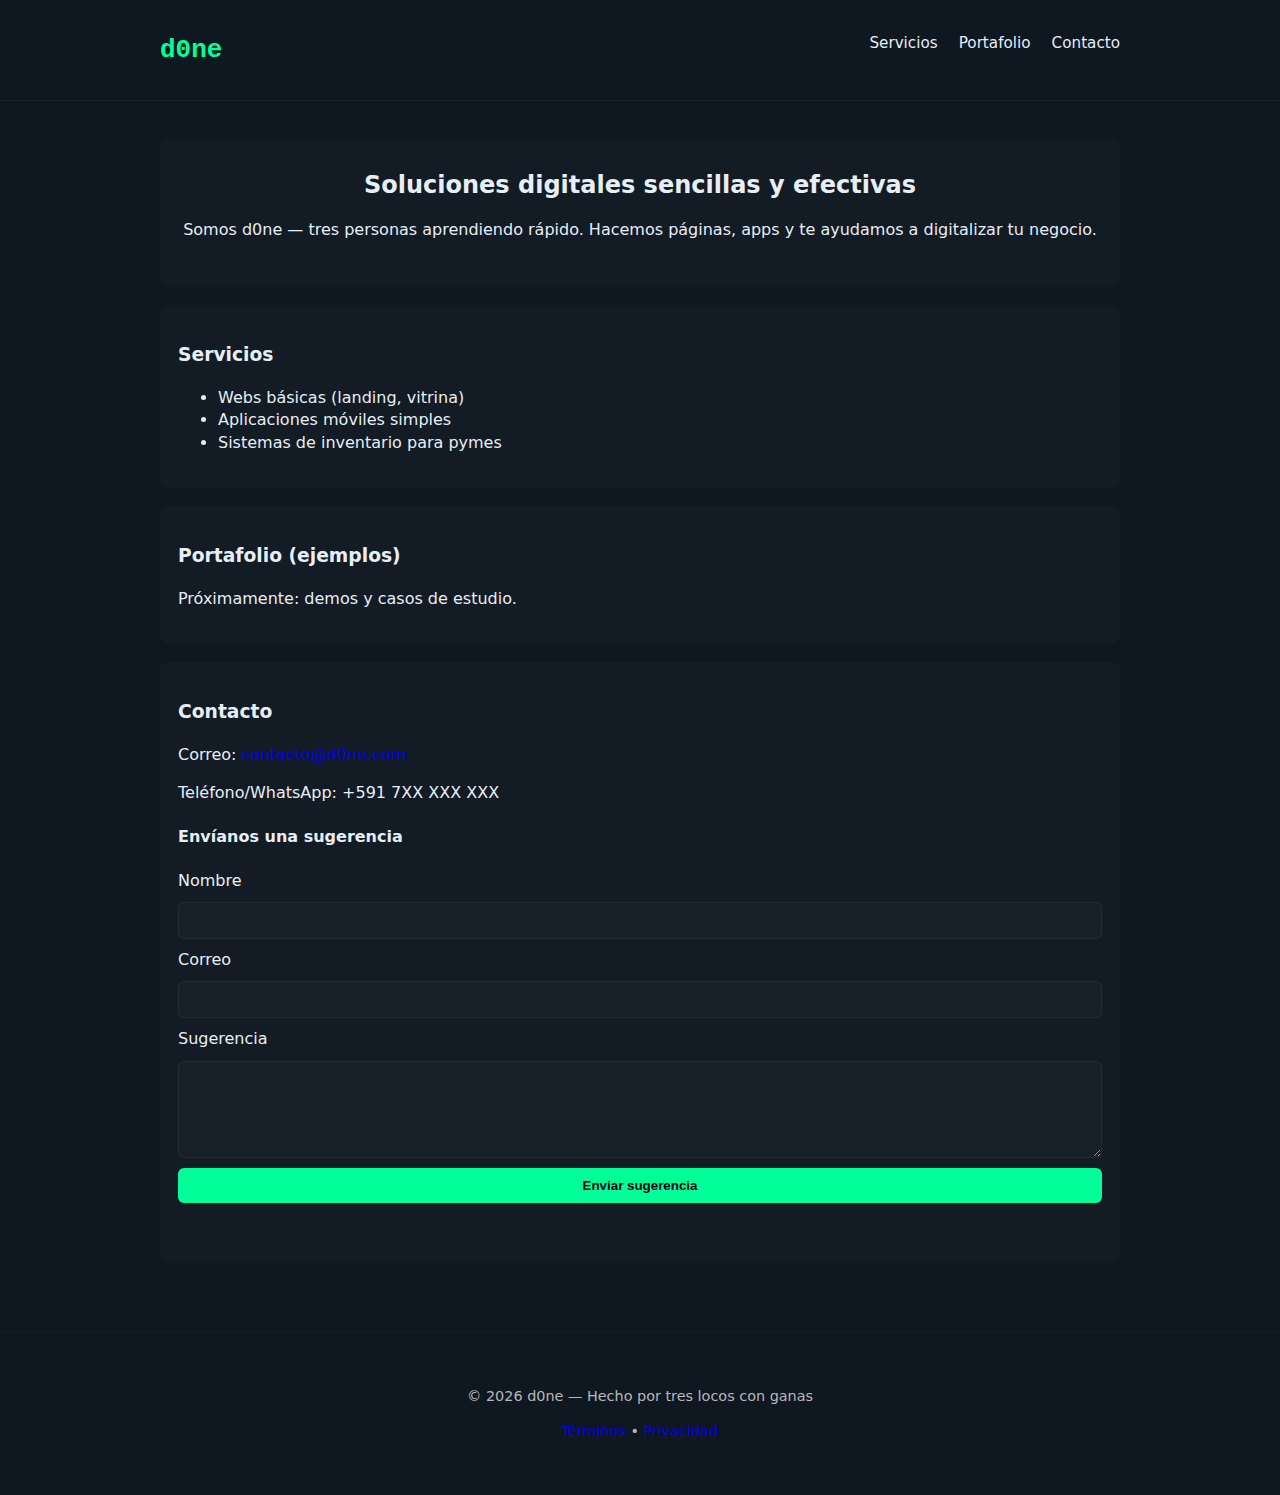
<file: d0ne/index.html>
<!DOCTYPE html>
<html lang="es">
<head>
  <meta charset="utf-8" />
  <meta name="viewport" content="width=device-width,initial-scale=1" />
  <title>d0ne — Software & soluciones</title>
  <link rel="stylesheet" href="style.css" />
</head>
<body>
  <header class="site-header">
    <div class="container">
      <h1 class="logo">d0ne</h1>
      <nav class="main-nav">
        <a href="#servicios">Servicios</a>
        <a href="#portafolio">Portafolio</a>
        <a href="#contacto">Contacto</a>
      </nav>
    </div>
  </header>

  <main class="container">
    <section id="hero">
      <h2>Soluciones digitales sencillas y efectivas</h2>
      <p>Somos d0ne — tres personas aprendiendo rápido. Hacemos páginas, apps y te ayudamos a digitalizar tu negocio.</p>
    </section>

    <section id="servicios">
      <h3>Servicios</h3>
      <ul>
        <li>Webs básicas (landing, vitrina)</li>
        <li>Aplicaciones móviles simples</li>
        <li>Sistemas de inventario para pymes</li>
      </ul>
    </section>

    <section id="portafolio">
      <h3>Portafolio (ejemplos)</h3>
      <p>Próximamente: demos y casos de estudio.</p>
    </section>

    <section id="contacto">
      <h3>Contacto</h3>
      <p>Correo: <a href="mailto:contacto@d0ne.com">contacto@d0ne.com</a></p>
      <p>Teléfono/WhatsApp: +591 7XX XXX XXX</p>

      <h4>Envíanos una sugerencia</h4>
      <form id="suggestionForm">
        <label for="name">Nombre</label>
        <input id="name" name="name" type="text" required />

        <label for="email">Correo</label>
        <input id="email" name="email" type="email" required />

        <label for="message">Sugerencia</label>
        <textarea id="message" name="message" rows="5" required></textarea>

        <button type="submit">Enviar sugerencia</button>
        <p id="formStatus" role="status" aria-live="polite"></p>
      </form>
    </section>
  </main>

  <footer class="site-footer">
    <div class="container">
      <p>© <span id="year"></span> d0ne — Hecho por tres locos con ganas</p>
      <p><a href="https://tuejemplo.com" target="_blank" rel="noopener">Términos</a> • <a href="https://tuejemplo.com" target="_blank" rel="noopener">Privacidad</a></p>
    </div>
  </footer>

  <script src="script.js"></script>
</body>
</html>
</file>
<file: d0ne/style.css>
/* Estilos simples y legibles */
:root{
  --bg:#0f1720;
  --card:#111827;
  --accent:#00ff99;
  --text:#e6eef6;
}

*{box-sizing:border-box}
body{
  margin:0;
  font-family:Inter, system-ui, Arial, sans-serif;
  background:var(--bg);
  color:var(--text);
  line-height:1.4;
}
.container{
  max-width:1000px;
  margin:0 auto;
  padding:20px;
}

.site-header{
  border-bottom:1px solid rgba(255,255,255,0.04);
  padding:12px 0;
}
.logo{
  display:inline-block;
  margin:0;
  color:var(--accent);
  font-family:monospace;
}
.main-nav{
  float:right;
}
.main-nav a{
  color:var(--text);
  text-decoration:none;
  margin-left:16px;
  font-size:0.95rem;
}
#hero{
  padding:30px 0;
  text-align:center;
}
h2{margin:0 0 10px}
section{
  background:rgba(255,255,255,0.02);
  padding:18px;
  margin:18px 0;
  border-radius:8px;
}

form{
  display:grid;
  gap:10px;
}
input,textarea{
  padding:10px;
  border-radius:6px;
  border:1px solid rgba(255,255,255,0.06);
  background:rgba(255,255,255,0.02);
  color:var(--text);
  resize:vertical;
}
button{
  padding:10px 14px;
  background:var(--accent);
  color:#001;
  border:none;
  border-radius:6px;
  font-weight:600;
  cursor:pointer;
}
.site-footer{
  padding:20px 0;
  color:rgba(255,255,255,0.7);
  font-size:0.9rem;
  border-top:1px solid rgba(255,255,255,0.03);
  margin-top:30px;
  text-align:center;
}
@media (max-width:700px){
  .main-nav{float:none;text-align:center;margin-top:10px}
}
</file>
